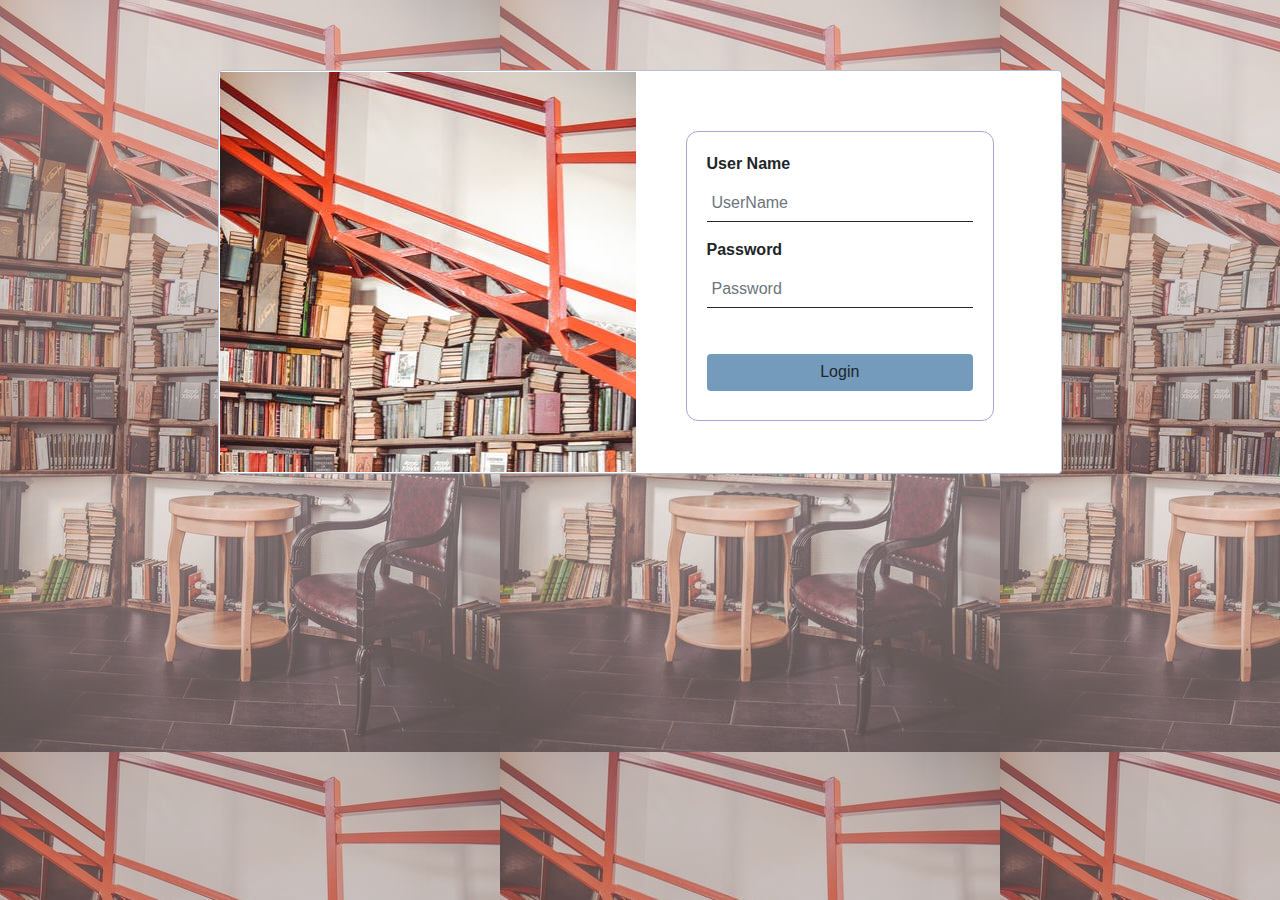
<file: index.html>
<!DOCTYPE html>
<html lang="en">

<head>
  <meta charset="UTF-8">
  <meta name="viewport" content="width=device-width, initial-scale=1.0">
  <link rel="stylesheet" href="font-awesome-4.7.0/css/font-awesome.min.css">
  <link rel="stylesheet" href="css/login.css">
  <link rel="stylesheet" href="css/style.css">
  <link rel="icon" href="images/icon-lib.jfif">
  <link rel="stylesheet" href="css/bootstrap-4.5.3-dist/css/bootstrap.min.css">  
  <title>My library</title>
</head>
<body>
  <div class="container-fixed">
  <div class="row main">
    <div class="col-lg-2"></div>
    <div class="col-lg-8">
      <div class="card section-main">
        <div class="card-body">
          <div class="row">
            <div class="col-lg-6 section-img" ></div>
            <div class="col-lg-6">  
              
              <div class="login-form">
                <form id="myForm" method="POST" onsubmit="return false">
                   <div class="form-group">
                      <label>User Name</label>
                      <input id="username" type="text" class="form-control" placeholder="UserName">
                   </div>
                   <div class="form-group">
                      <label>Password</label>
                      <input id="password" type="password" class="form-control" placeholder="Password">                      
                   </div>  
                   <div id="errormsg" class="msg"></div>                
                   <button type="submit" class="btn btn-black" id="buttonLogin">Login</button>                    
                </form>
             </div>
              
            </div>
          </div>
        </div>
      </div>
    </div>
    <div class="col-lg-2"></div>
  </div>
</div>
<!-- <div class="pop-modal">
<div class="pop-header">
 <div class="title">Invalid Credentials!!!</div>
  <button id="close-btn" class="close-btn">&times;</button>
</div>
  <div class="pop-body">Enter the correct USERNAME and PASSWORD
  </div>   
</div>
<div id="overlay"></div> -->
<script src="js/jquery-3.5.1.min.js"></script>
<script src="css/bootstrap-4.5.3-dist/js/bootstrap.min.js"></script>
<script src="js/credential.js"></script>
<script src="js/main.js"></script>
</body>
</html>
</file>
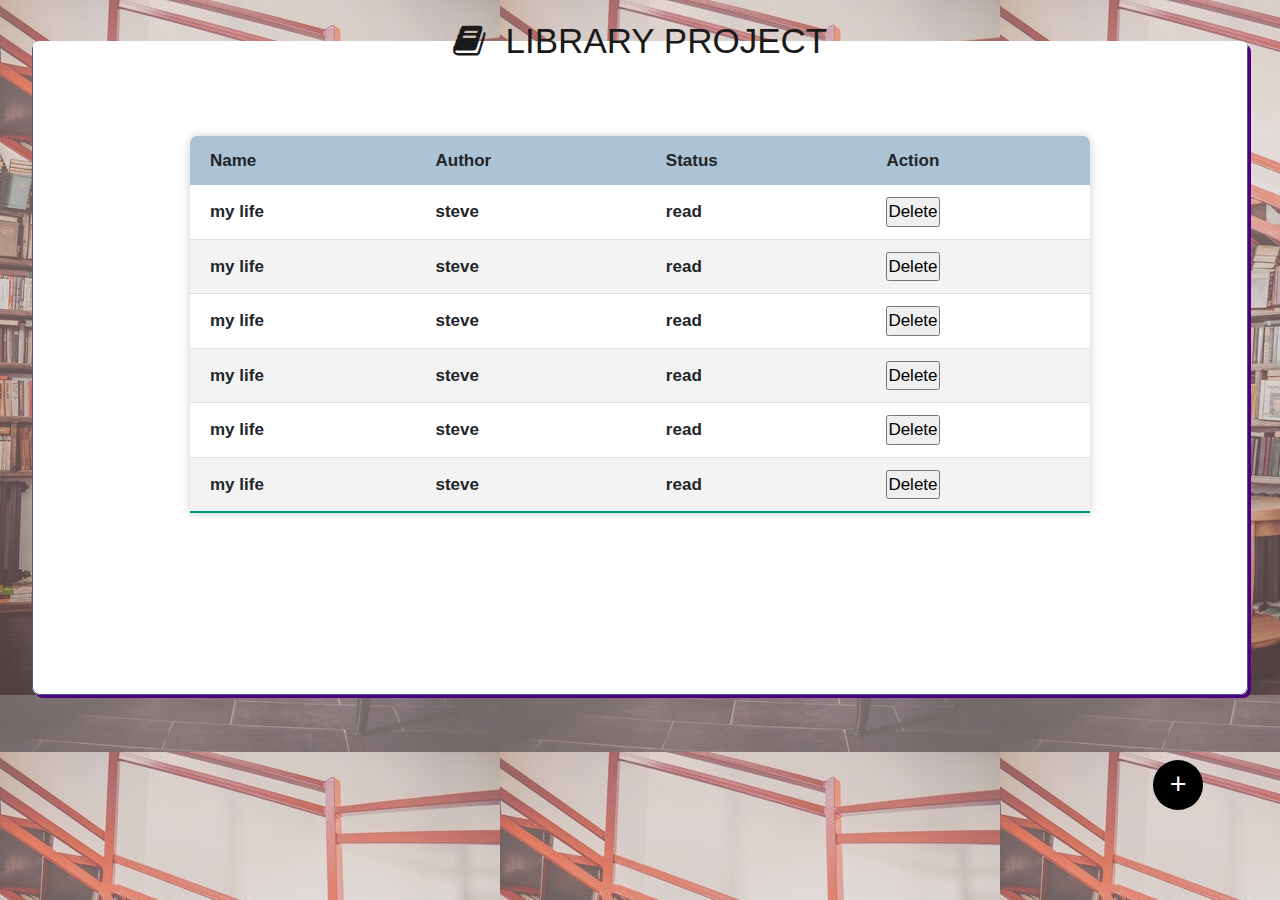
<file: dashboard.html>
<!DOCTYPE html>
<html lang="en">
<head>
    <meta charset="UTF-8">
    <meta name="viewport" content="width=device-width, initial-scale=1.0">
    <link rel="stylesheet" href="font-awesome-4.7.0/css/font-awesome.min.css">
    <link rel="icon" href="images/icon-lib.jfif">
    <link rel="stylesheet" href="css/style.css">
    <link rel="stylesheet" href="css/bootstrap-4.5.3-dist/css/bootstrap.min.css">
   
    <title>My library</title>
</head>
<body>
    <div class="form">
        <fieldset class="form-section">
            <legend><i class="fa fa-book"></i><span> LIBRARY PROJECT</span></legend> 
            <button id="new-book" data-toggle="modal" data-target="#exampleModalCenter">+</button> 
             <!-- display table -->
        <div class="table-display">
          <table class="table-style">
           <thead>
            <tr>
              <th>Name</th>
              <th>Author</th>
              <th>Status</th>
              <th>Action</th>
            </tr>            
           </thead> 
           <tbody>
            <tr id="tb1">
              <td>my life</td>
              <td>steve</td>
              <td>read</td>
              <td><input id="delete" type="button" onclick="remove()" value="Delete"></td>
            </tr>
            <tr>
              <td>my life</td>
              <td>steve</td>
              <td>read</td>
              <td><input id="delete" type="button" onclick="remove()" value="Delete"></td>
            </tr>
            <tr>
              <td>my life</td>
              <td>steve</td>
              <td>read</td>
              <td><input id="delete" type="button" onclick="remove()" value="Delete"></td>
            </tr>
            <tr>
              <td>my life</td>
              <td>steve</td>
              <td>read</td>
              <td><input id="delete" type="button" onclick="remove()" value="Delete"></td>
            </tr>
            <tr>
              <td>my life</td>
              <td>steve</td>
              <td>read</td>
              <td><input id="delete" type="button" onclick="remove()" value="Delete"></td>
            </tr>
            <tr>
              <td>my life</td>
              <td>steve</td>
              <td>read</td>
              <td><input id="delete" type="button" onclick="remove()" value="Delete"></td>
            </tr>
           </tbody>          
          </table>
        </div>      
        </fieldset> 
 
    </div>       
       
  <!-- Modal -->
  <div class="modal fade" id="exampleModalCenter" tabindex="-1" role="dialog" aria-labelledby="exampleModalCenterTitle" aria-hidden="true">
    <div class="modal-dialog modal-dialog-centered" role="document">
      <div class="modal-content">
        <div id="new-book-header" class="modal-header">           
           <p>NEW BOOK</p>
          <button type="button" class="close" data-dismiss="modal" aria-label="Close">
            <span aria-hidden="true">&times;</span>
          </button>
        </div>
        <div class="book-form">
            <div class="modal-body">
                <div class="form-group">
                    <label>Tittle:</label>
                    <input type="text" class="form-control" placeholder="Book Tittle">
                 </div>
                 <div class="form-group">
                    <label>Author:</label>
                    <input type="text" class="form-control" placeholder="Author">
                 </div>
                 <div class="form-group">
                    <label>Number of pages:</label>
                    <input type="number" class="form-control" placeholder="User Name">
                 </div>
                 <div class="form-group">
                    <label>Read the book?</label>
                    <select id="select"  class="form-control">
                        <option value="1">Yes</option>
                        <option value="2">No</option>
                    </select>
                 </div>
            </div>
        </div>        
        <div id="button-sub" class="modal-footer btn">
          <button id="cancel" type="button" class="btn btn-secondary" data-dismiss="modal">Cancel</button>
          <button id="submit" type="button" class="btn btn-primary">Submit</button>
        </div>
      </div>
    </div>
  </div> 
  <script src="js/jquery-3.5.1.min.js"></script> 
  <script src="css/bootstrap-4.5.3-dist/js/bootstrap.min.js"></script>        
</body>
</html>
</file>
<file: css/login.css>
body{
    margin: 0;
    padding: 0;    
    overflow-x: hidden;
    height: 100%;
    background-color: whitesmoke !important;
}



.main{
    margin-top: 70px;  
}


.section-main{
    border-radius: .25rem;
    border: 1px solid rgb(184, 192, 211) !important;
}


.section-img{
    position: fixed;
    background-image: linear-gradient(to bottom, rgb(236, 228, 228, 0.0),rgba(151, 217, 229, 0.0)),url('../images/library.jpeg');
    margin:-19px -4px -19px -4px;
    height: 400px;
}

.btn-black{
    width: 100% !important;
    background-color: rgb(116, 155, 187) !important;
    margin-top: 30px !important;
}

.login-form{
    width: 80%;
    height: 80%;
    margin: auto;
    margin-top: 40px;
    border: 1px solid rgb(167, 167, 212);
    padding: 20px;
    font-weight: 600;
    border-radius: 12px;
    
}

.form-group input{
    border: none;
    border-bottom: 1px solid rgb(41, 41, 44);    
    padding: 5px;
    border-radius: 0 !important;
}

.form-control:focus{
    outline:  none !important;
    box-shadow: none !important;
}



/* 
.pop-modal{    
    position: fixed;    
    top: 20%;
    left: 50%;
    transform: translate(-50%,-50%);
    border: 1px solid rgb(167, 167, 212);
    width: 350px;
    max-width: 80%;
    background-color: white;
    border-radius: 8px;
    z-index: 10;
   
    
}
.pop-header{
    display: flex;
    justify-content: space-between;
    align-items: center;
    position: relative;
    padding: 10px 15px;
    border-bottom: 1px solid black;
}
.pop-header .title{
    font-size: 18px;
    font-weight: bolder;
    color: black;
}

.pop-header .close-btn{
    cursor: pointer;
    border: none;
    outline: none;
    background: none;
    font-size: 25px;
    font-weight: bolder;
       
}

.pop-body{
    padding: 10px 15px;
    font-size: 15px;
    font-weight: 500;
    color: rgb(31, 29, 29);
}

#overlay{
    position: fixed;
    opacity: 0;
    top: 0;
    bottom: 0;
    left: 0;
    right: 0;
    background-color: rgb(14, 13, 13,0.5);
    pointer-events: none;   
}

#overlay .activate{
    opacity: 1;
    pointer-events: all;
}  */
</file>
<file: css/style.css>
*{
    margin:0;
    padding: 0;
}

body{
    width: 100%;
    height: 100%;
    background-image:linear-gradient(to bottom, rgb(218, 207, 207,0.45), rgb(129, 108, 108,0.45)),url('../images/library.jpeg');
    position: relative;
}

.form-section{
    position: relative;
    display: flex;
    width: 95%;
    height: 680px;
    border: 1px solid rgb(80, 80, 151);
    margin: auto;
    margin-top: 15px;
    box-shadow: 3px 3px indigo;  
    background-color:white;
    border-radius: 8px;
    justify-content: center;
    
}


.table-style{
    position: relative;
    border-collapse: collapse;
    width: 900px;   
    font-size: 17px;
    font-weight: 600;margin: auto;
    box-shadow: 0 0 10px rgb(0, 0, 0, 0.2); 
    text-align: left;
    margin-top: 60px;      
    cursor: pointer;
    border-top-left-radius: 7px;
    border-top-right-radius: 7px;
    overflow: hidden;
}
.table-style thead tr{   
    background-color: rgb(116, 155, 187,0.6);
    }

.table-style tr th,
.table-style tr td{
    padding: 12px 12px 12px 20px;
}

.table-style tr td{
    border-bottom:  1px solid #dddd;
}

.table-style tbody tr:nth-of-type(even){
    background-color: #f3f3f3;
}

.table-style tbody tr:last-of-type{
    border-bottom: 2px solid #009879;
}

.form legend{
    color: rgb(27, 26, 26);
    text-align: center;
    font-weight: 500;
    font-size: 35px;
}
.form span{
    margin-left: 10px;
}

#new-book {
    background-color: black;
    border: none;
    outline: none;
    font-size: 1.8rem;
    width: 50px;
    height: 50px;
    border-radius: 50%;
    cursor: pointer;   
    color: white;
    transition: 0.5s ease;
    position: fixed;
    bottom: 10%;
    right: 6%;
}

#new-book-header{
    background-color:cornflowerblue;
    height: 80px;

}

.modal-header p{
    color: white;
    font-size: 30px !important;
    font-weight: 700;
  }


#button-sub{
    display: flex;
    justify-content: space-between;
}


.book-form input{
    border: none;
    border-bottom: 1px solid rgb(136, 130, 130, 0.4);
    border-radius: 0;
    padding: 5px;
    background-color: whitesmoke;
    color: black !important;
    font-family: Georgia, 'Times New Roman', Times, serif;
}
 #select{
    border: none;
    border-bottom: 1px solid rgb(136, 130, 130, 0.4);
    background-color: whitesmoke;
    border-radius: 0;
    padding: 5px;
}

.btn{
    border-top: none !important;
    margin-top: 20px;
}

.form-control:focus{
    outline: none !important;
    box-shadow:none !important;
}
</file>
